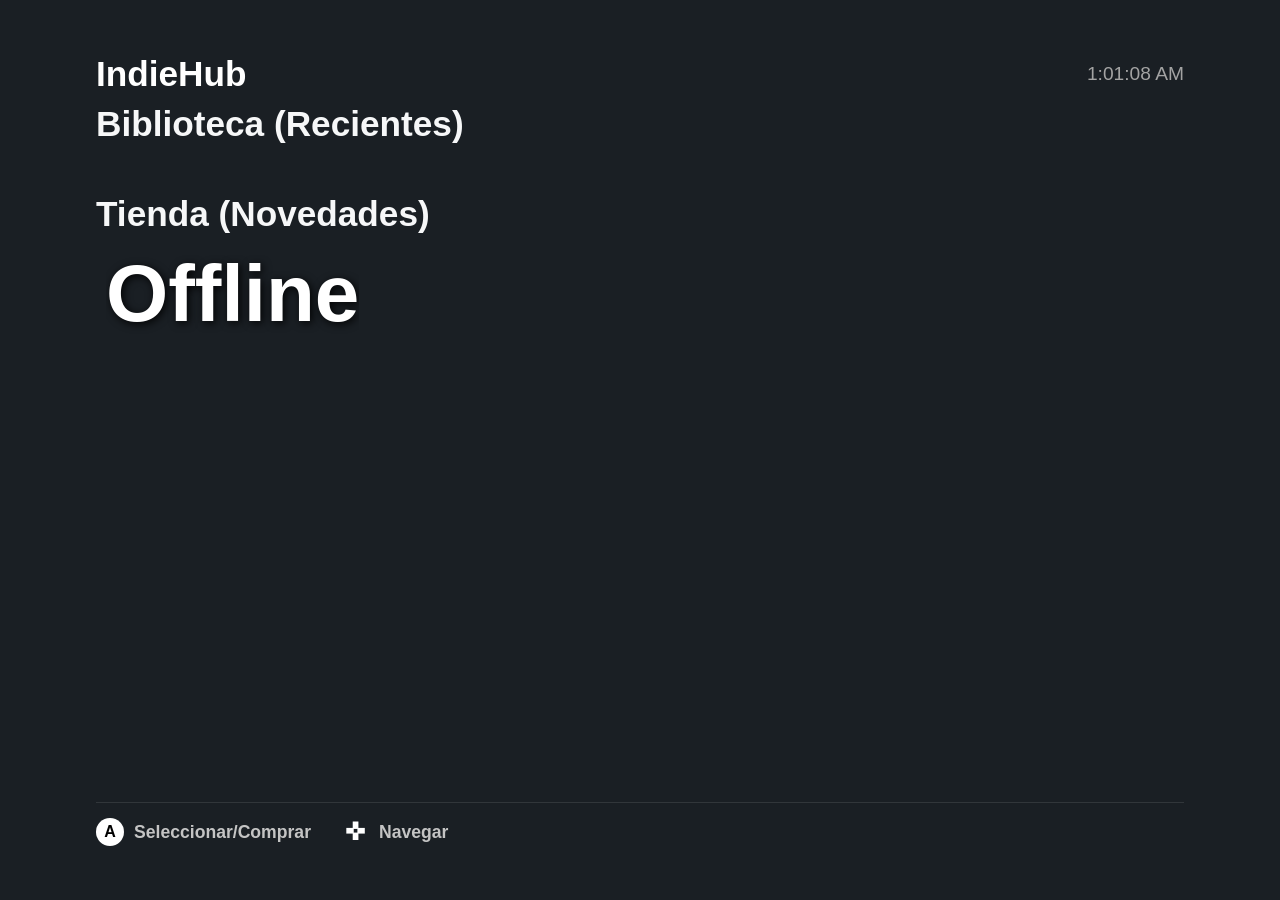
<file: indie_smart_tv/index.html>
<!DOCTYPE html>
<html lang="es">
<head>
    <meta charset="UTF-8">
    <title>IndieHub TV</title>
    <meta http-equiv="Content-Security-Policy" content="default-src 'self' http://localhost:3001 'unsafe-inline' https://images.unsplash.com https://*; connect-src 'self' ws://localhost:3001 http://localhost:3001; media-src 'self' https:; img-src 'self' https: data:;">
    <link rel="manifest" href="manifest.json">
    <link rel="stylesheet" href="css/styles.css">
</head>
<body>
    <div id="media-background" class="media-background"></div>
    
    <div class="safe-zone">
        <header class="tv-header">
            <h1>IndieHub</h1>
            <div id="datetime"></div>
        </header>

        <main class="main-layout">
            <section class="horizontal-row">
                <h2 class="row-title">Biblioteca (Recientes)</h2>
                <div id="biblioteca-container" class="carousel-container"></div>
            </section>
            
            <section class="horizontal-row">
                <h2 class="row-title">Tienda (Novedades)</h2>
                <div id="tienda-container" class="carousel-container"></div>
            </section>
        </main>

        <footer class="tv-footer">
            <div class="button-prompt"><span class="button-icon">A</span> Seleccionar/Comprar</div>
            <div class="button-prompt"><span class="button-icon D-pad-icon">✜</span> Navegar</div>
        </footer>
    </div>

    <script src="http://localhost:3001/socket.io/socket.io.js"></script>
    <script src="js/app.js"></script>
    <script src="js/tv-navigation.js"></script>
</body>
</html>
</file>
<file: indie_smart_tv/css/styles.css>
* { margin: 0; padding: 0; box-sizing: border-box; font-family: 'Segoe UI', Tahoma, Geneva, Verdana, sans-serif; }

body {
    background-color: #1a1f24;
    color: #ffffff;
    overflow: hidden;
    width: 100vw;
    height: 100vh;
}

.media-background {
    position: absolute;
    top: 0; left: 0; width: 100%; height: 100%;
    background-size: cover;
    background-position: center;
    opacity: 0.25;
    z-index: -1;
    transition: background-image 0.5s ease-in-out;
    filter: blur(15px);
}

.safe-zone {
    padding: 54px 96px; 
    display: flex;
    flex-direction: column;
    height: 100%;
    overflow: hidden;
}

.tv-header {
    display: flex;
    justify-content: space-between;
    align-items: center;
    margin-bottom: 10px; 
    flex-shrink: 0;
}

.tv-header h1 {
    font-size: 2.2rem;
    font-weight: 800;
}

#datetime { 
    font-size: 1.2rem; 
    color: #a3a3a3; 
    font-weight: 500; 
}

.main-layout { 
    display: flex; 
    flex-direction: column;
    gap: 15px; 
    flex: 1; 
    overflow: hidden; 
}

.horizontal-row {
    display: flex;
    flex-direction: column;
    width: 100%;
}

.row-title { 
    font-size: 2.2rem; 
    color: #f6f7f8; 
    margin-bottom: 5px; 
    font-weight: bold;
}

.carousel-container { 
    display: flex; 
    gap: 30px; 
    overflow: hidden; 
    padding: 15px 10px; 
    width: 100%;
}

.game-card {
    width: 480px; 
    height: 280px; 
    border-radius: 12px;
    position: relative;
    overflow: hidden;
    transition: transform 0.3s cubic-bezier(0.25, 0.46, 0.45, 0.94), border-color 0.3s;
    border: 4px solid transparent;
    background-color: #2a3138;
    box-shadow: 0 4px 15px rgba(0,0,0,0.5);
    flex-shrink: 0;
}

.card-image {
    width: 100%;
    height: 100%;
    background-size: cover;
    background-position: center;
    transition: transform 0.3s ease;
}

.card-content {
    position: absolute;
    bottom: 0; left: 0; right: 0;
    padding: 20px;
    background: linear-gradient(to top, rgba(0,0,0,0.98) 0%, rgba(0,0,0,0.8) 60%, transparent 100%);
    transform: translateY(100%); 
    transition: transform 0.3s ease;
    display: flex;
    flex-direction: column;
    justify-content: flex-end;
}

.game-card.active {
    transform: scale(1.08); 
    border-color: #f6f7f8; 
    box-shadow: 0 15px 35px rgba(0,0,0,0.8);
    z-index: 10;
}

.game-card.active .card-image { 
    transform: scale(1.05); 
}

.game-card.active .card-content { 
    transform: translateY(0); 
}

.main-data { 
    font-size: 5rem; 
    font-weight: bold; 
    margin-bottom: 8px; 
    text-shadow: 2px 2px 8px rgba(0,0,0,0.9); 
    line-height: 1;
    white-space: nowrap; 
    overflow: hidden;
    text-overflow: ellipsis;
}

.secondary-wrapper {
    display: flex;
    justify-content: space-between;
    align-items: center;
}

.secondary-data { 
    font-size: 2rem; 
    color: #b8c6de; 
    text-transform: uppercase; 
    font-weight: 700; 
    white-space: nowrap;
    overflow: hidden;
    text-overflow: ellipsis;
    max-width: 60%; 
}

.detail-data { 
    font-size: 2rem; 
    color: #ebb300; 
    font-weight: bold;
}

.biblio-label {
    font-size: 2rem; 
    color: #4CAF50; 
    font-weight: bold;
}

.tv-footer {
    margin-top: auto;
    display: flex;
    gap: 30px;
    padding-top: 15px;
    border-top: 1px solid rgba(255,255,255,0.1);
    flex-shrink: 0;
}

.button-prompt { 
    display: flex; 
    align-items: center; 
    gap: 10px; 
    font-size: 1.1rem; 
    font-weight: 600; 
    color: #c4c4c4; 
}

.button-icon { 
    background-color: #ffffff; 
    color: #000; 
    border-radius: 50%; 
    width: 28px; 
    height: 28px; 
    display: flex; 
    justify-content: center; 
    align-items: center; 
    font-size: 1rem; 
    font-weight: bold; 
}

.D-pad-icon { 
    background-color: transparent; 
    color: #fff; 
    font-size: 1.5rem; 
}
</file>
